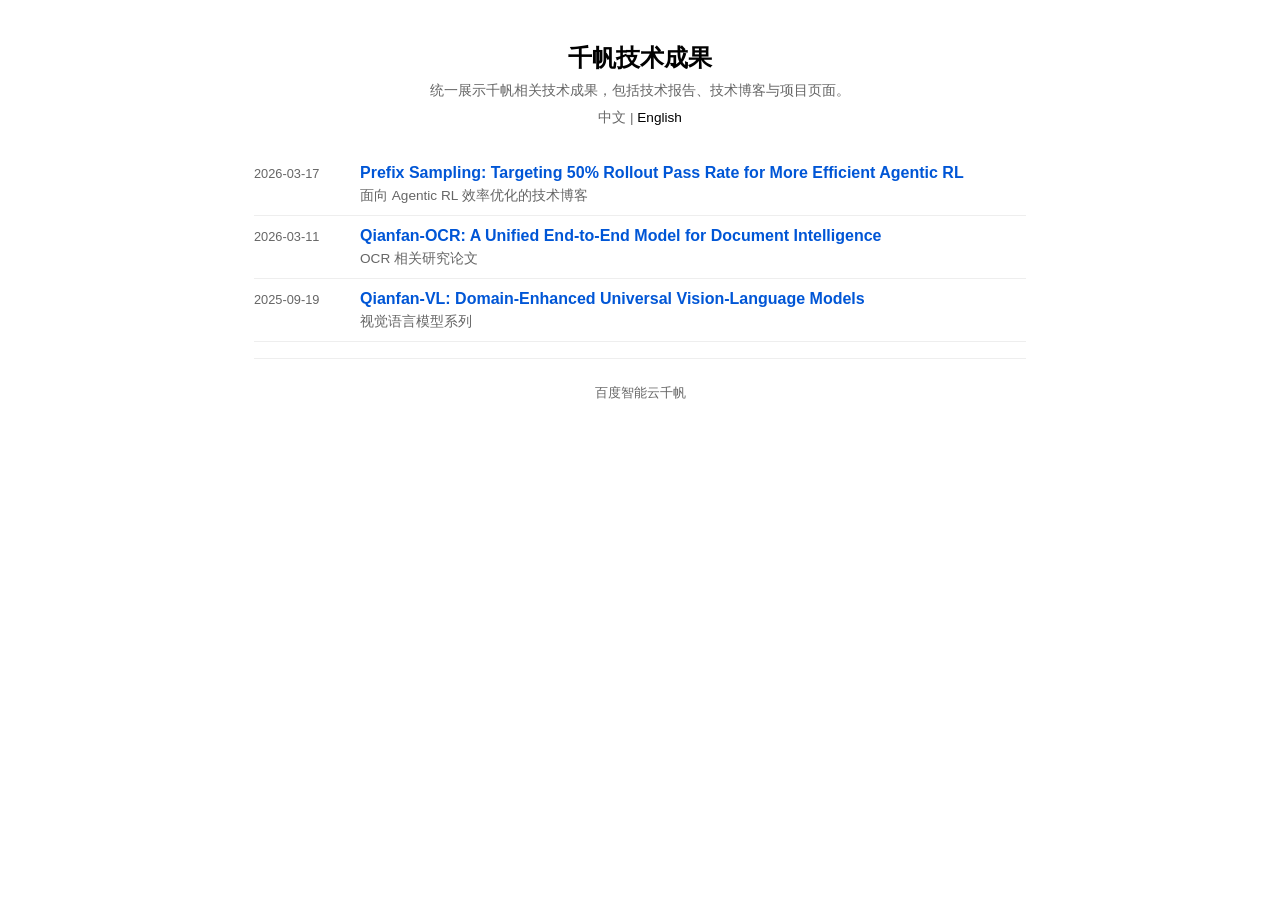
<file: index.html>
<!DOCTYPE html>
<html>
<head>
  <meta charset="UTF-8">
  <meta http-equiv="refresh" content="0; url=qianfan/index.html">
  <title>Redirecting...</title>
</head>
<body>
  <p>Redirecting to <a href="qianfan/index.html">qianfan/index.html</a>...</p>
</body>
</html>
</file>
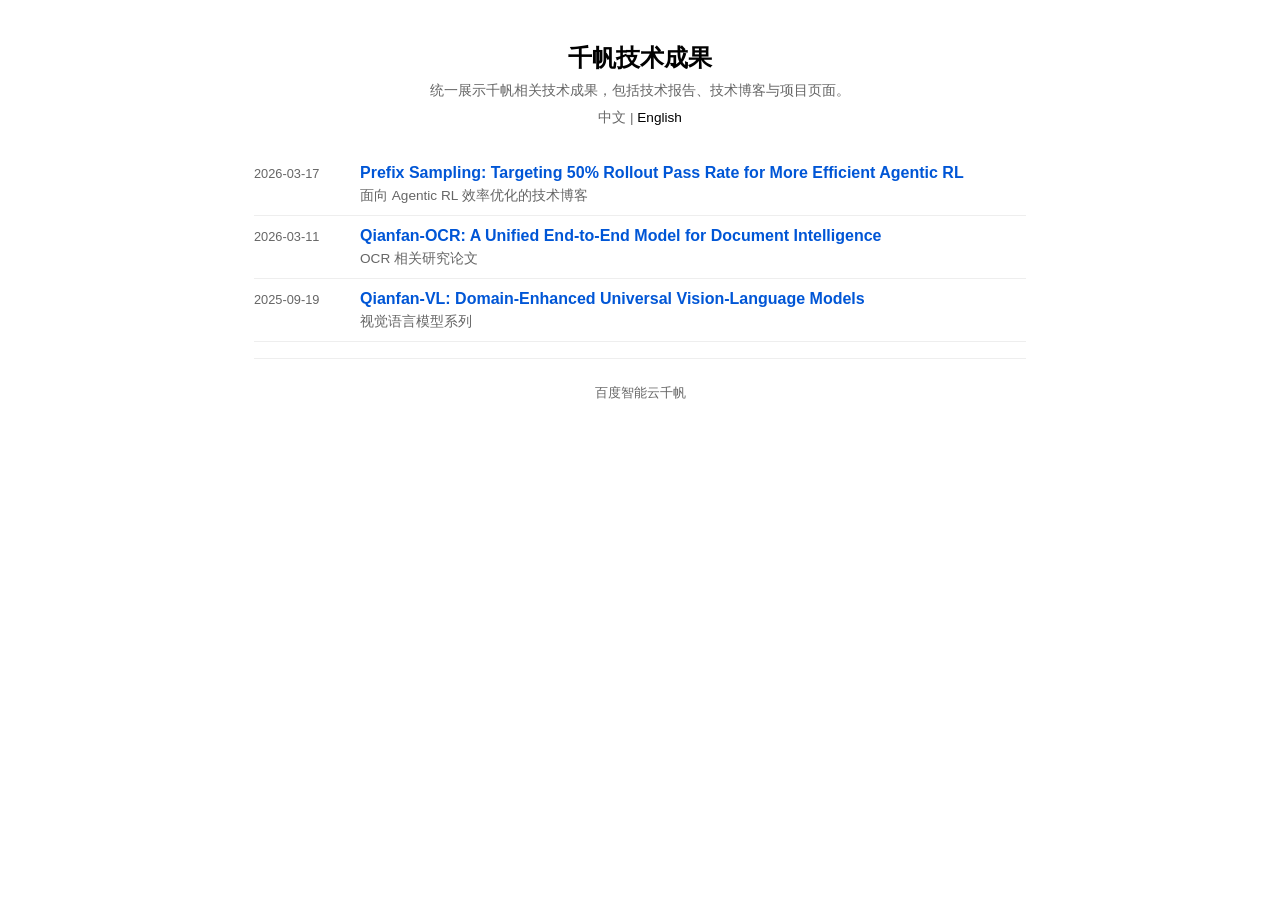
<file: qianfan/index.html>
<!DOCTYPE html>
<html lang="zh-CN">
<head>
  <meta charset="UTF-8">
  <meta name="viewport" content="width=device-width, initial-scale=1.0">
  <title>千帆技术成果 | 百度智能云千帆</title>
  <meta name="description" content="Qianfan technical hub">
  <link rel="stylesheet" href="style.css">
</head>
<body>
  <main class="main-content">
    <div class="container">
      
<section class="hero-section">
  <h1 class="hero-title">千帆技术成果</h1>
  <p class="hero-subtitle">统一展示千帆相关技术成果，包括技术报告、技术博客与项目页面。</p>
  <div class="language-switch">中文 | <a href="index_en.html">English</a></div>
</section>
<section class="section research-section">
  <div class="research-feed">
    <article class="research-row">
      <div class="research-date">2026-03-17</div>
      <div class="research-content">
        <div class="entry-title"><a href="prefix-sampling/index_zh.html">Prefix Sampling: Targeting 50% Rollout Pass Rate for More Efficient Agentic RL</a></div>
        <div class="entry-desc">面向 Agentic RL 效率优化的技术博客</div>
      </div>
    </article>
    <article class="research-row">
      <div class="research-date">2026-03-11</div>
      <div class="research-content">
        <div class="entry-title"><a href="https://arxiv.org/abs/2603.13398">Qianfan-OCR: A Unified End-to-End Model for Document Intelligence</a></div>
        <div class="entry-desc">OCR 相关研究论文</div>
      </div>
    </article>
    <article class="research-row">
      <div class="research-date">2025-09-19</div>
      <div class="research-content">
        <div class="entry-title"><a href="https://baidubce.github.io/Qianfan-VL/">Qianfan-VL: Domain-Enhanced Universal Vision-Language Models</a></div>
        <div class="entry-desc">视觉语言模型系列</div>
      </div>
    </article>
  </div>
</section>
<div class="site-footer">百度智能云千帆</div>

    </div>
  </main>
</body>
</html>
</file>
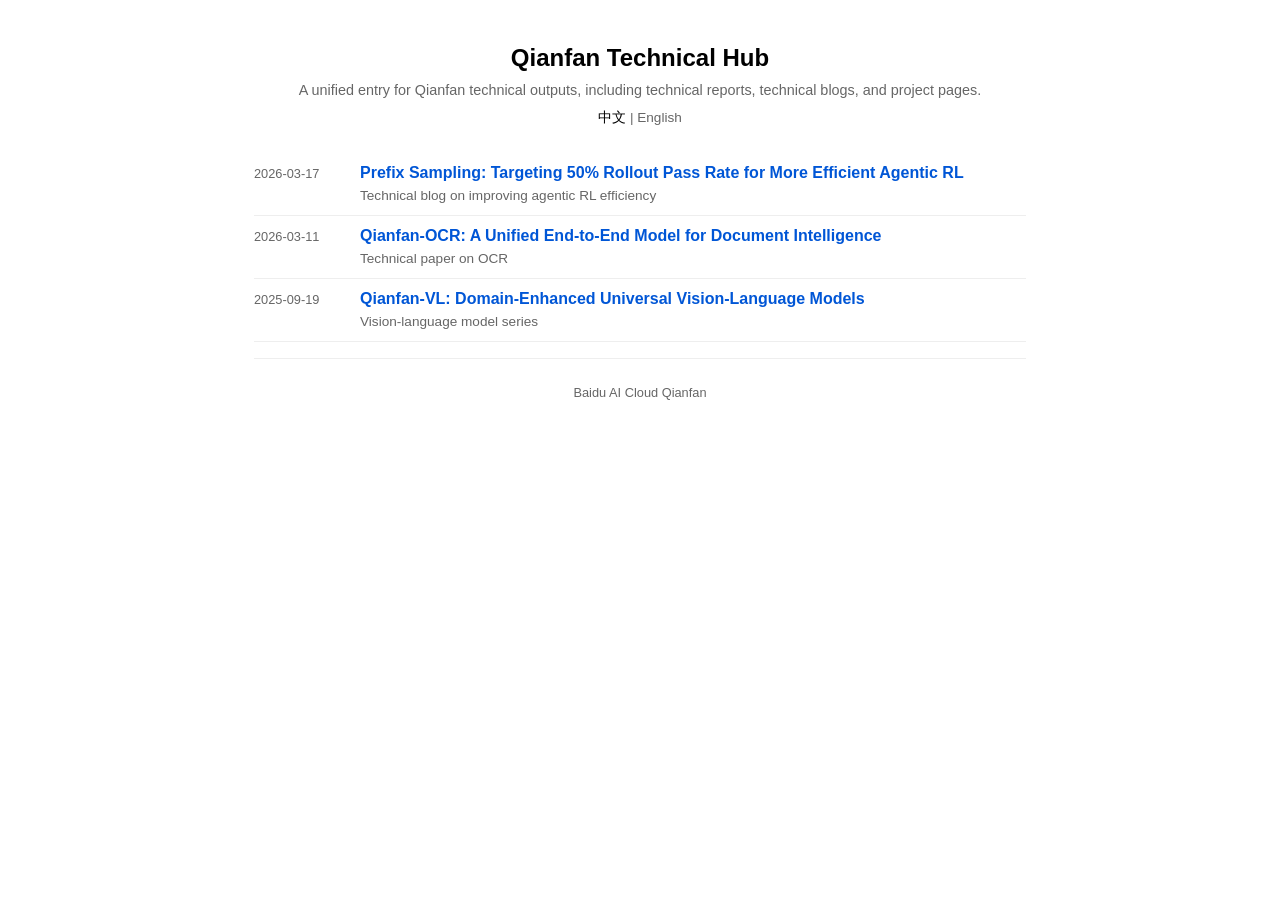
<file: qianfan/index_en.html>
<!DOCTYPE html>
<html lang="en">
<head>
  <meta charset="UTF-8">
  <meta name="viewport" content="width=device-width, initial-scale=1.0">
  <title>Qianfan Technical Hub | Baidu AI Cloud</title>
  <meta name="description" content="Qianfan technical hub">
  <link rel="stylesheet" href="style.css">
</head>
<body>
  <main class="main-content">
    <div class="container">
      
<section class="hero-section">
  <h1 class="hero-title">Qianfan Technical Hub</h1>
  <p class="hero-subtitle">A unified entry for Qianfan technical outputs, including technical reports, technical blogs, and project pages.</p>
  <div class="language-switch"><a href="index.html">中文</a> | English</div>
</section>
<section class="section research-section">
  <div class="research-feed">
    <article class="research-row">
      <div class="research-date">2026-03-17</div>
      <div class="research-content">
        <div class="entry-title"><a href="prefix-sampling/">Prefix Sampling: Targeting 50% Rollout Pass Rate for More Efficient Agentic RL</a></div>
        <div class="entry-desc">Technical blog on improving agentic RL efficiency</div>
      </div>
    </article>
    <article class="research-row">
      <div class="research-date">2026-03-11</div>
      <div class="research-content">
        <div class="entry-title"><a href="https://arxiv.org/abs/2603.13398">Qianfan-OCR: A Unified End-to-End Model for Document Intelligence</a></div>
        <div class="entry-desc">Technical paper on OCR</div>
      </div>
    </article>
    <article class="research-row">
      <div class="research-date">2025-09-19</div>
      <div class="research-content">
        <div class="entry-title"><a href="https://baidubce.github.io/Qianfan-VL/index_en.html">Qianfan-VL: Domain-Enhanced Universal Vision-Language Models</a></div>
        <div class="entry-desc">Vision-language model series</div>
      </div>
    </article>
  </div>
</section>
<div class="site-footer">Baidu AI Cloud Qianfan</div>

    </div>
  </main>
</body>
</html>
</file>
<file: qianfan/style.css>
/* Base Reset */
* {
        margin: 0;
        padding: 0;
        box-sizing: border-box;
}

/* Variables */
:root {
        --primary-color: #000000;
        --text-primary: #000000;
        --text-secondary: #666666;
        --bg-primary: #ffffff;
        --bg-secondary: #ffffff;
        --bg-code: #1e1e1e;
        --border-color: #000000;
        --border-light: #cccccc;
        --link-color: #0056d6;
        --font-sans: -apple-system, BlinkMacSystemFont, 'Segoe UI', 'Roboto', 'Helvetica Neue', Arial, sans-serif;
        --font-mono: 'SF Mono', 'Consolas', 'Monaco', 'Courier New', monospace;
}

/* Base Styles */
body {
        font-family: var(--font-sans);
        color: var(--text-primary);
        background: var(--bg-primary);
        line-height: 1.5;
        font-size: 15px;
}

/* Container */
.container {
        max-width: 820px;
        margin: 0 auto;
        padding: 0 1.5rem;
}

/* Main Content */
.main-content {
        padding: 1rem 0;
}

/* Hero Section - compact */
.hero-section {
        padding: 1.5rem 0 1rem;
        margin-bottom: 0.5rem;
        text-align: center;
}

.hero-title {
        font-size: 1.5rem;
        font-weight: 700;
        margin-bottom: 0.25rem;
        color: var(--text-primary);
}

.hero-subtitle {
        font-size: 0.9rem;
        color: var(--text-secondary);
        margin-bottom: 0.25rem;
}

/* Language Switch */
.language-switch {
        margin-top: 0.4rem;
        font-size: 0.85rem;
        color: var(--text-secondary);
}
.language-switch a {
        color: var(--text-primary);
        text-decoration: none;
}
.language-switch a:hover {
        text-decoration: underline;
}

/* Sections */
.section {
        margin-bottom: 1rem;
        padding: 0;
        background: transparent;
}

.research-section {
        background: transparent;
        margin-left: 0;
        margin-right: 0;
        padding-left: 0;
        padding-right: 0;
}

/* Research Feed - compact list */
.research-feed {
        max-width: 100%;
        margin: 0 auto;
        background: transparent;
}

.research-row {
        display: flex !important;
        align-items: baseline;
        gap: 1rem;
        padding: 0.6rem 0;
        border-bottom: 1px solid #eee;
}

.research-date {
        flex: 0 0 90px;
        max-width: 90px;
        color: var(--text-secondary);
        font-size: 0.8rem;
        line-height: 1.4;
        padding-top: 0.1rem;
}

.research-content {
        flex: 1 1 auto;
        min-width: 0;
}

.entry-title {
        font-size: 1rem;
        font-weight: 600;
        line-height: 1.4;
        margin-bottom: 0.1rem;
}

.entry-title a {
        color: var(--link-color);
        text-decoration: none;
}

.entry-title a:hover {
        text-decoration: underline;
}

.entry-desc {
        color: var(--text-secondary);
        font-size: 0.85rem;
        line-height: 1.4;
        margin-bottom: 0;
}

.entry-links {
        line-height: 1.5;
}
.entry-links a {
        color: var(--link-color);
        text-decoration: none;
}
.entry-links a:hover {
        text-decoration: underline;
}

/* Footer - compact */
.site-footer {
        padding: 1.5rem 0;
        margin-top: 1rem;
        color: var(--text-secondary);
        font-size: 0.8rem;
        text-align: center;
        border-top: 1px solid #eee;
}

/* ===== Styles below kept for article/blog sub-pages ===== */

/* Header */
.site-header {
        background: var(--bg-primary);
        position: sticky;
        top: 0;
        z-index: 100;
}
.header-content {
        display: flex;
        justify-content: space-between;
        align-items: center;
        padding: 1rem 0;
}
.site-title {
        font-size: 1.25rem;
        font-weight: 600;
        color: var(--text-primary);
}
.main-nav {
        display: flex;
        gap: 2rem;
}
.main-nav a {
        color: var(--text-primary);
        text-decoration: none;
        font-size: 0.95rem;
        transition: opacity 0.2s;
}
.main-nav a:hover {
        opacity: 0.6;
}

/* Section headings for article pages */
.section h2 {
        font-size: 1.75rem;
        font-weight: 600;
        margin-bottom: 1.5rem;
        color: var(--text-primary);
        padding-bottom: 0.75rem;
        border-bottom: 2px solid #e9ecef;
        position: relative;
}
.section h2::after {
        content: '';
        position: absolute;
        bottom: -2px;
        left: 0;
        width: 60px;
        height: 2px;
        background: #007bff;
}
.section h3 {
        font-size: 1.25rem;
        font-weight: 600;
        margin-top: 1.5rem;
        margin-bottom: 0.75rem;
        color: var(--text-primary);
}
.section h4 {
        font-size: 1.1rem;
        font-weight: 600;
        margin-top: 1rem;
        margin-bottom: 0.5rem;
        color: var(--text-primary);
}
.section p {
        margin-bottom: 1rem;
        line-height: 1.7;
}
.section-intro {
        font-size: 1rem;
        color: var(--text-secondary);
        margin-bottom: 1.5rem;
        line-height: 1.6;
}

/* Core Features Grid */
.core-features-grid {
        display: grid;
        grid-template-columns: repeat(3, 1fr);
        gap: 2rem;
        margin: 2rem 0;
}
.core-feature-column {
        background: #f8f9fa;
        padding: 2rem 1.5rem;
        text-align: center;
        border-radius: 8px;
        box-shadow: 0 2px 8px rgba(0, 0, 0, 0.04);
        transition: transform 0.2s ease, box-shadow 0.2s ease;
}
.core-feature-column:hover {
        transform: translateY(-2px);
        box-shadow: 0 4px 16px rgba(0, 0, 0, 0.08);
}
.core-feature-column h3 {
        color: var(--text-primary);
        font-size: 1.25rem;
        margin-bottom: 0.75rem;
        font-weight: 700;
}
.core-feature-column p {
        color: var(--text-secondary);
        line-height: 1.6;
}

.core-features-details { margin-top: 3rem; }
.core-feature-detail {
        background: var(--bg-primary);
        padding: 2rem;
        margin-bottom: 3rem;
        border-radius: 12px;
        box-shadow: 0 1px 3px rgba(0, 0, 0, 0.06);
        border: 1px solid #e0e0e0;
}
.core-feature-detail h3 {
        color: var(--text-primary);
        font-size: 1.25rem;
        margin-bottom: 0.75rem;
        font-weight: 700;
}

/* Tech Highlights Grid */
.tech-highlights-grid {
        display: grid;
        grid-template-columns: repeat(3, 1fr);
        gap: 2rem;
        margin: 2rem 0;
}
.tech-highlight-column {
        background: #f0f8ff;
        padding: 2rem 1.5rem;
        text-align: center;
        border-radius: 8px;
        box-shadow: 0 2px 8px rgba(0, 123, 255, 0.08);
        transition: transform 0.2s ease, box-shadow 0.2s ease;
}
.tech-highlight-column:hover {
        transform: translateY(-2px);
        box-shadow: 0 4px 16px rgba(0, 123, 255, 0.12);
}
.tech-highlight-column h3 {
        color: var(--text-primary);
        font-size: 1.25rem;
        margin-bottom: 0.75rem;
        font-weight: 700;
}
.tech-highlight-column p {
        color: var(--text-secondary);
        line-height: 1.6;
}
.tech-highlights-details { margin-top: 3rem; }
.tech-highlight-detail {
        background: var(--bg-primary);
        padding: 2rem;
        margin-bottom: 3rem;
        border-radius: 12px;
        box-shadow: 0 1px 3px rgba(0, 0, 0, 0.06);
}
.tech-highlight-detail h3 {
        color: var(--text-primary);
        font-size: 1.25rem;
        margin-bottom: 0.75rem;
        font-weight: 700;
}

/* Lists */
ul, ol { margin-bottom: 1rem; padding-left: 1.5rem; }
li { margin-bottom: 0.25rem; }

/* Metrics Grid */
.metrics-grid {
        display: grid;
        grid-template-columns: repeat(auto-fit, minmax(250px, 1fr));
        gap: 1rem;
        margin: 1.5rem 0;
}
.metric-card {
        background: #f8f9fa;
        padding: 1.5rem;
        border-radius: 8px;
        box-shadow: 0 1px 3px rgba(0, 0, 0, 0.05);
        text-align: center;
}
.metric-value {
        font-size: 1.25rem;
        font-weight: 700;
        color: var(--text-primary);
        margin-bottom: 0.25rem;
}
.metric-label {
        font-size: 0.875rem;
        color: var(--text-secondary);
}

/* Architecture */
.architecture-overview { margin: 1.5rem 0; text-align: center; }
.architecture-image { max-width: 100%; height: auto; background: white; padding: 1rem; }
.architecture-details { margin: 1.5rem 0; }

/* Feature Grid */
.feature-grid {
        display: grid;
        grid-template-columns: repeat(auto-fit, minmax(300px, 1fr));
        gap: 1rem;
        margin: 1rem 0;
}
.feature-card {
        background: #fafafa;
        padding: 1.5rem;
        border-radius: 8px;
        box-shadow: 0 1px 3px rgba(0, 0, 0, 0.05);
}
.feature-card h4 { color: var(--text-primary); margin-bottom: 0.5rem; }

/* Tables */
.table-wrapper { overflow-x: auto; margin: 1.5rem 0; }
table { width: 100%; border-collapse: collapse; font-size: 0.875rem; }
.benchmark-table, .api-table {
        background: var(--bg-primary);
        border-radius: 8px;
        overflow: hidden;
        box-shadow: 0 1px 3px rgba(0, 0, 0, 0.06);
}
th { background: #f8f9fa; text-align: left; padding: 1rem; font-weight: 600; border: 1px solid #e0e0e0; }
td { padding: 1rem; border: 1px solid #e0e0e0; }
tr:hover { background: #f8f9fa; }
td strong { color: var(--text-primary); font-weight: 600; }

/* Code Blocks */
pre, pre[class*="language-"] { background: var(--bg-code) !important; padding: 1rem; overflow-x: auto; margin: 1rem 0; }
code { font-family: var(--font-mono); font-size: 0.875rem; background: #f5f5f5; color: var(--text-primary); padding: 0.125rem 0.25rem; }
pre code, pre[class*="language-"] code { background: transparent !important; color: #d4d4d4 !important; padding: 0; line-height: 1.5; }

/* Tabs */
.capability-tabs, .code-tabs { display: flex; gap: 0; border-bottom: 1px solid #e0e0e0; margin-bottom: 1.5rem; overflow-x: auto; }
.capability-tab, .code-tab { padding: 0.5rem 1rem; background: none; border: 1px solid #e0e0e0; border-bottom: none; color: var(--text-secondary); font-size: 0.9rem; cursor: pointer; transition: all 0.2s ease; white-space: nowrap; }
.capability-tab:hover, .code-tab:hover { color: var(--text-primary); }
.capability-tab.active, .code-tab.active { color: var(--text-primary); background: var(--bg-primary); font-weight: 600; border-top: 2px solid #e0e0e0; }
.capability-panel, .code-panel { display: none; }
.capability-panel.active, .code-panel.active { display: block; }

/* Carousel */
.carousel-container { position: relative; overflow: hidden; padding: 0 40px; }
.carousel-wrapper { overflow: hidden; }
.carousel-track { display: flex; gap: 1rem; transition: transform 0.3s ease; }
.carousel-btn { position: absolute; top: 50%; transform: translateY(-50%); background: var(--bg-primary); border: 1px solid #e0e0e0; width: 32px; height: 32px; font-size: 1.2rem; color: var(--text-primary); cursor: pointer; transition: all 0.2s ease; z-index: 10; display: flex; align-items: center; justify-content: center; }
.carousel-btn:hover:not(:disabled) { background: #f5f5f5; }
.carousel-btn:disabled { opacity: 0.3; cursor: not-allowed; }
.carousel-prev { left: 0; }
.carousel-next { right: 0; }

/* Capability Cards */
.capability-card { flex: 0 0 500px; background: var(--bg-primary); border: 1px solid #e0e0e0; overflow: hidden; min-height: 500px; }
.capability-card h4 { background: var(--bg-primary); color: var(--text-primary); padding: 0.75rem; font-size: 1rem; font-weight: 600; margin: 0; border-bottom: 1px solid #e0e0e0; }
.showcase-content { padding: 1rem; }
.showcase-image { background: white; border: 1px solid #e0e0e0; padding: 0.5rem; margin-bottom: 1rem; min-height: 200px; display: flex; align-items: center; justify-content: center; }
.showcase-image img { max-width: 100%; max-height: 280px; object-fit: contain; cursor: pointer; transition: transform 0.2s ease; }
.showcase-image img:hover { transform: scale(1.02); }
.showcase-image video { max-width: 100%; max-height: 280px; object-fit: contain; cursor: pointer; transition: transform 0.2s ease; }
.showcase-image video:hover { transform: scale(1.02); }

/* Modal */
.image-modal { display: none; position: fixed; z-index: 1000; left: 0; top: 0; width: 100%; height: 100%; background-color: rgba(0, 0, 0, 0.8); }
.image-modal-content { position: absolute; top: 50%; left: 50%; transform: translate(-50%, -50%); max-width: 90%; max-height: 90%; }
.image-modal-content img { max-width: 100%; max-height: 100%; object-fit: contain; }
.image-modal-close { position: absolute; top: 15px; right: 25px; color: white; font-size: 35px; font-weight: bold; cursor: pointer; }
.image-modal-close:hover { color: #ccc; }

.showcase-dialogue { background: var(--bg-primary); border: 1px solid #e0e0e0; padding: 1rem; }
.user-prompt { margin: 0.5rem 0; padding: 0.75rem; background: #ffe6e6; border: 1px solid #ffb3b3; border-radius: 6px; }
.model-response { margin: 0.5rem 0; padding: 0.75rem; background: #e6f3ff; border: 1px solid #b3d9ff; border-radius: 6px; }
.user-prompt strong, .model-response strong { color: var(--text-primary); display: block; margin-bottom: 0.25rem; }
.model-response pre { background: var(--bg-code); padding: 0.5rem; margin: 0.5rem 0; font-size: 0.75rem; overflow-x: auto; color: #d4d4d4; border: 1px solid #e0e0e0; }

/* Comparison Metrics */
.metrics-comparison { display: flex; justify-content: space-between; gap: 1rem; margin: 1.5rem 0; flex-wrap: wrap; }
.metric-highlight { flex: 1; min-width: 150px; text-align: center; padding: 1.5rem; background: #f0f8ff; border-radius: 8px; box-shadow: 0 1px 3px rgba(0, 0, 0, 0.05); }
.metric-highlight .metric-value { font-size: 1.5rem; font-weight: 700; color: var(--text-primary); margin-bottom: 0.25rem; }
.metric-highlight .metric-label { font-size: 0.875rem; color: var(--text-secondary); }
.detail { font-size: 0.75rem; color: var(--text-secondary); }

/* Summary List */
.summary-list { list-style: none; padding: 0; }
.summary-list li { padding: 0.5rem 0; border-bottom: 1px solid var(--border-light); }
.summary-list li:last-child { border-bottom: none; }

/* CTA */
.cta-section { background: var(--bg-primary); padding: 2rem; text-align: center; margin: 2rem 0; }
.cta-section h3 { margin-top: 0; margin-bottom: 0.5rem; }
.cta-section p { color: var(--text-secondary); margin-bottom: 1rem; }

/* Buttons */
.btn { display: inline-block; padding: 0.5rem 1rem; text-decoration: none; font-weight: 500; transition: all 0.2s; margin: 0 0.25rem; border: 1px solid #e0e0e0; }
.btn-primary { background: var(--text-primary); color: white; }
.btn-primary:hover { background: #333333; }
.btn-secondary { background: white; color: var(--text-primary); }
.btn-secondary:hover { background: #f5f5f5; }

/* Resources Grid */
.resources-grid { display: grid; grid-template-columns: repeat(auto-fit, minmax(300px, 1fr)); gap: 1rem; margin: 1.5rem 0; }
.resource-card { background: #f8f9fa; padding: 1.5rem; border-radius: 8px; box-shadow: 0 1px 3px rgba(0, 0, 0, 0.05); }
.resource-card h3 { margin-top: 0; font-size: 1.1rem; }
.resource-card ul { list-style: none; padding: 0; }
.resource-card li { padding: 0.25rem 0; }
.resource-card a { color: var(--text-primary); text-decoration: underline; }
.resource-card a:hover { text-decoration: none; }

/* Index Table */
.index-table { width: 100%; border-collapse: collapse; background: #fff; border: 1px solid #e5e7eb; }
.index-table th, .index-table td { text-align: left; padding: 1rem; border-bottom: 1px solid #e5e7eb; vertical-align: top; }
.index-table th { font-weight: 700; background: #f8f9fa; }
.index-table a { color: var(--link-color); text-decoration: none; }
.index-table a:hover { text-decoration: underline; }

/* Article styles */
.article { background: #fff; border: 1px solid #e5e7eb; border-radius: 12px; padding: 2rem; }
.article h1 { font-size: 2rem; margin-bottom: 1rem; }
.article h2 { font-size: 1.6rem; margin-top: 2rem; margin-bottom: 1rem; }
.article h3 { font-size: 1.3rem; margin-top: 1.5rem; margin-bottom: .75rem; }
.article h4 { font-size: 1.1rem; margin-top: 1.25rem; margin-bottom: .5rem; }
.article p, .article li { line-height: 1.8; }
.article ul, .article ol { padding-left: 1.5rem; margin-bottom: 1rem; }
.article blockquote { border-left: 4px solid var(--link-color); padding: .75rem 1rem; background: #f8f9fa; color: #444; margin: 1rem 0; }
.article pre { background: #1e1e1e; color: #d4d4d4; padding: 1rem; overflow-x: auto; border-radius: 8px; margin: 1rem 0; }
.article code { font-family: var(--font-mono); }
.article :not(pre) > code { background: #f2f4f7; padding: .1rem .35rem; border-radius: 4px; }
.article table { width: 100%; border-collapse: collapse; margin: 1rem 0; }
.article th, .article td { border: 1px solid #d9d9d9; padding: .65rem .8rem; }
.article table.experiment-table { table-layout: fixed; }
.article table.experiment-table th:nth-child(1), .article table.experiment-table td:nth-child(1) { width: 38%; }
.article table.experiment-table th:nth-child(2), .article table.experiment-table td:nth-child(2), .article table.experiment-table th:nth-child(3), .article table.experiment-table td:nth-child(3) { width: 31%; }
.zoomable-image { display: inline-block; cursor: zoom-in; }
.zoomable-image img { width: 100%; max-width: 100%; height: auto; display: block; }
.article img { max-width: 100%; height: auto; cursor: zoom-in; }
.article .hero-note { color: var(--text-secondary); margin-bottom: 1.5rem; }
.article .back-link { margin-bottom: 1.5rem; display: inline-block; color: var(--link-color); text-decoration: none; }
.article .back-link:hover { text-decoration: underline; }

/* Utility */
html { scroll-behavior: smooth; }
.positive { color: #000000; font-weight: 600; }
.neutral { color: #666666; }
.table-of-contents.section > div > h2 { padding-bottom: 0.75rem; border-bottom: 2px solid #e9ecef; position: relative; }
.table-of-contents.section > div > h2::after { content: ''; position: absolute; bottom: -2px; left: 0; width: 60px; height: 2px; background: #007bff; }
.capability-showcase { display: grid; grid-template-columns: repeat(auto-fit, minmax(280px, 1fr)); gap: 1.5rem; margin: 1.5rem 0; }
.capability-item { background: #fafafa; padding: 1.5rem; border-radius: 8px; box-shadow: 0 1px 3px rgba(0, 0, 0, 0.05); }
.capability-item h4 { font-size: 1.1rem; margin-bottom: 0.5rem; padding-bottom: 0.5rem; }

/* Footer content layout */
.footer-content { display: flex; justify-content: space-between; align-items: center; }
.footer-info p { margin: 0.25rem 0; color: var(--text-secondary); font-size: 0.875rem; }
.footer-links { display: flex; gap: 1.5rem; }
.footer-links a { color: var(--text-secondary); text-decoration: none; font-size: 0.875rem; }
.footer-links a:hover { color: var(--text-primary); }

/* Responsive */
@media (max-width: 768px) {
        .container { padding: 0 1rem; }
        .main-content { padding: 0.5rem 0; }
        .hero-title { font-size: 1.25rem; }
        .hero-subtitle { font-size: 0.85rem; }
        .section { margin-bottom: 1rem; padding: 0.5rem 0; margin-left: -1rem; margin-right: -1rem; padding-left: 1rem; padding-right: 1rem; }
        .section h2 { font-size: 1.5rem; }
        .section h3 { font-size: 1.1rem; }
        .section h4 { font-size: 1rem; }
        .core-features-grid, .tech-highlights-grid { grid-template-columns: 1fr; gap: 1rem; }
        .feature-grid { grid-template-columns: 1fr; gap: 1rem; }
        .metrics-grid { grid-template-columns: 1fr; gap: 1rem; }
        .metrics-comparison { flex-direction: column; gap: 1rem; }
        div[style*="grid-template-columns: repeat(3, 1fr)"] { display: grid !important; grid-template-columns: 1fr !important; gap: 1rem !important; }
        div[style*="grid-template-columns: repeat(2, 1fr)"] { display: grid !important; grid-template-columns: 1fr !important; gap: 1rem !important; }
        .table-wrapper { overflow-x: auto; -webkit-overflow-scrolling: touch; margin: 1rem -1rem; padding: 0 1rem; }
        table { min-width: 650px; font-size: 0.8rem; }
        th, td { padding: 0.5rem 0.25rem; font-size: 0.75rem; white-space: nowrap; }
        th { font-size: 0.8rem; font-weight: 600; }
        .benchmark-table th:first-child, .benchmark-table td:first-child { position: sticky; left: 0; background: var(--bg-primary); z-index: 10; border-right: 2px solid #e0e0e0; }
        .benchmark-table th:first-child { background: #f8f9fa; }
        .carousel-container { padding: 0 20px; }
        .capability-card { flex: 0 0 calc(100vw - 60px); min-height: auto; }
        .carousel-btn { width: 24px; height: 24px; font-size: 1rem; }
        .carousel-prev { left: -5px; }
        .carousel-next { right: -5px; }
        .showcase-image { min-height: 120px; }
        .showcase-image img { max-height: 180px; }
        pre, pre[class*="language-"] { font-size: 0.75rem; padding: 0.75rem; overflow-x: auto; -webkit-overflow-scrolling: touch; }
        .capability-tabs, .code-tabs { flex-wrap: wrap; gap: 0.25rem; }
        .capability-tab, .code-tab { padding: 0.5rem 0.75rem; font-size: 0.85rem; flex: 1 1 auto; text-align: center; min-width: 80px; }
        .architecture-image { max-width: 100%; height: auto; padding: 0.5rem; }
        .table-of-contents div[style*="grid-template-columns: repeat(2, 1fr)"] { display: block !important; }
        .table-of-contents div > div { margin-bottom: 1.5rem; }
        div[style*="grid-template-columns: repeat(3, 1fr)"][style*="margin-top: 1rem"] { display: block !important; }
        div[style*="grid-template-columns: repeat(3, 1fr)"][style*="margin-top: 1rem"] > div { margin-bottom: 1.5rem; }
        .image-modal-content { max-width: 95%; max-height: 85%; }
        .image-modal-close { top: 10px; right: 15px; font-size: 28px; }
        .research-row { display: block !important; padding: 0.5rem 0; }
        .research-date { max-width: none; margin-bottom: 0.15rem; }
        .research-feed { max-width: none; }
        .article { padding: 1.25rem; }
}

@media (max-width: 480px) {
        .container { padding: 0 0.75rem; }
        .hero-title { font-size: 1.1rem; }
        .hero-subtitle { font-size: 0.8rem; }
        .capability-card { flex: 0 0 calc(100vw - 40px); }
        .carousel-container { padding: 0 15px; }
        .metric-highlight .metric-value { font-size: 1.25rem; }
        .metric-highlight .metric-label { font-size: 0.8rem; }
}
</file>
